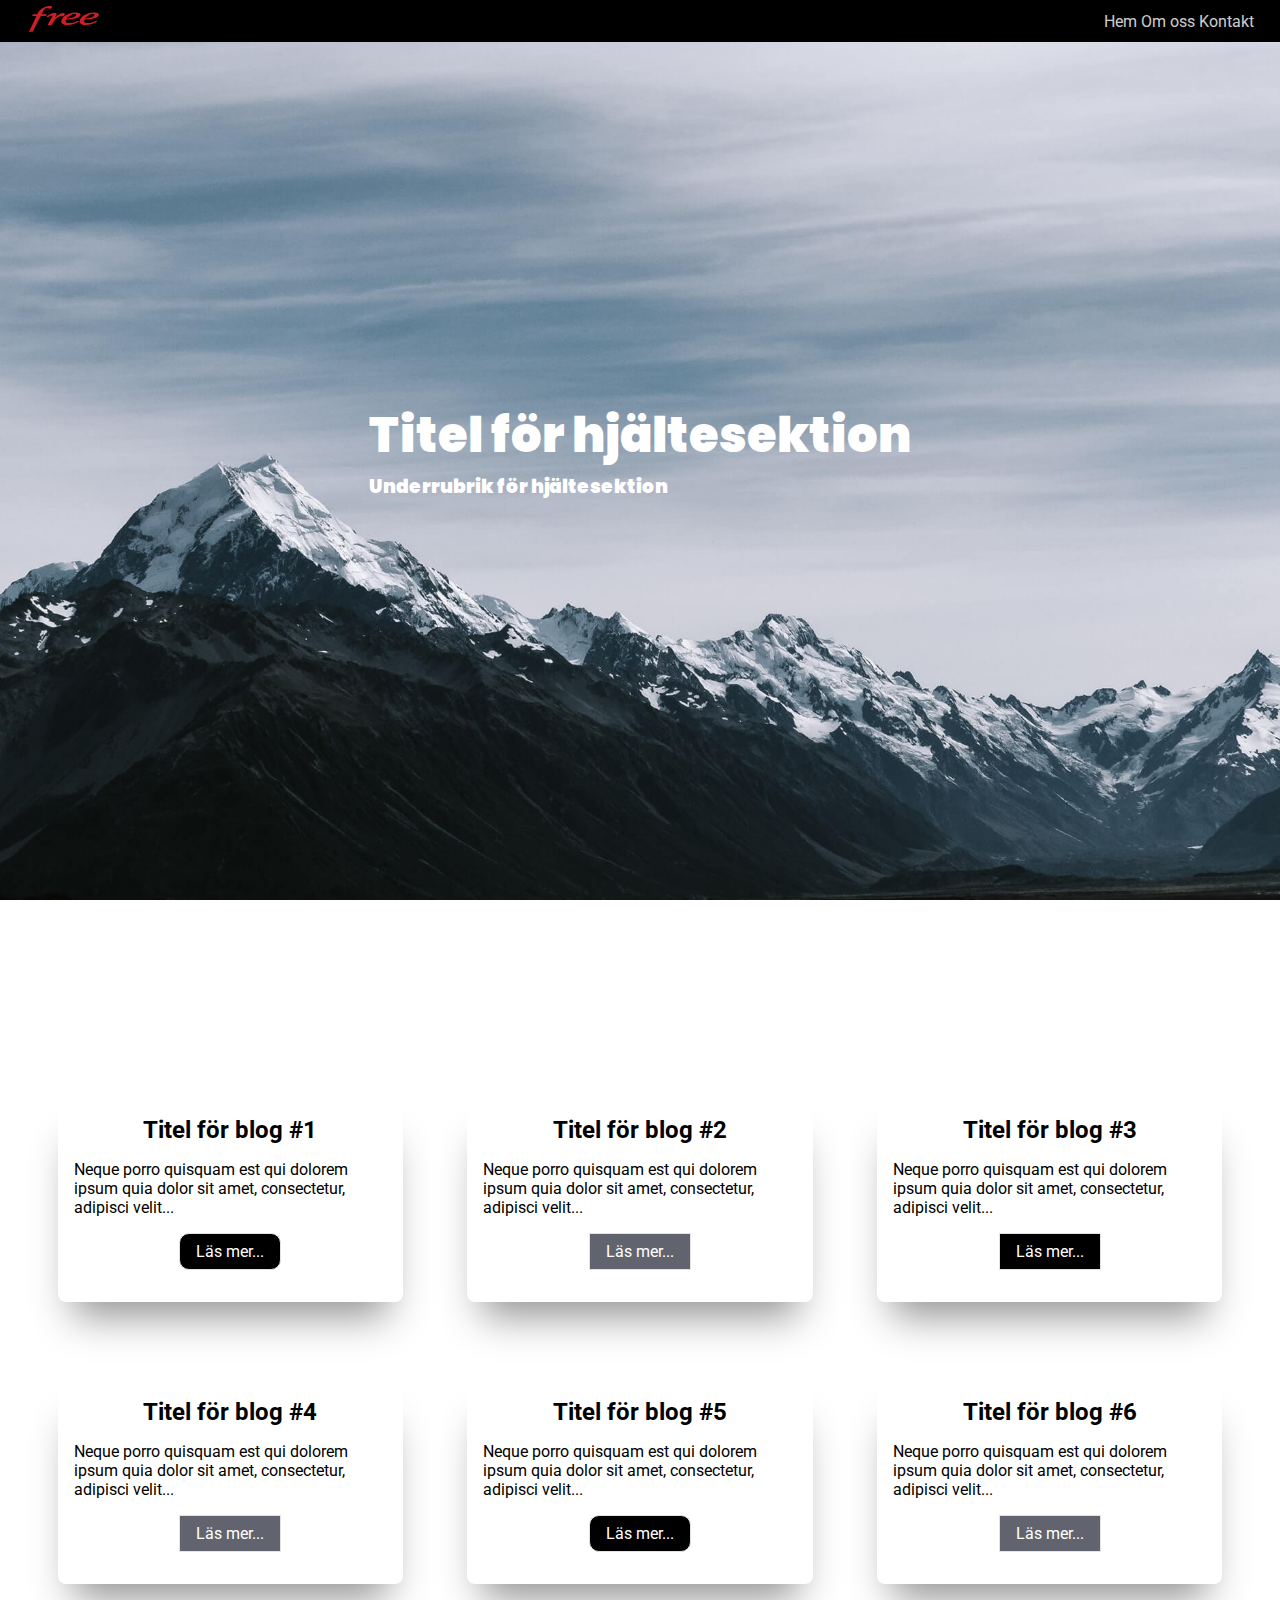
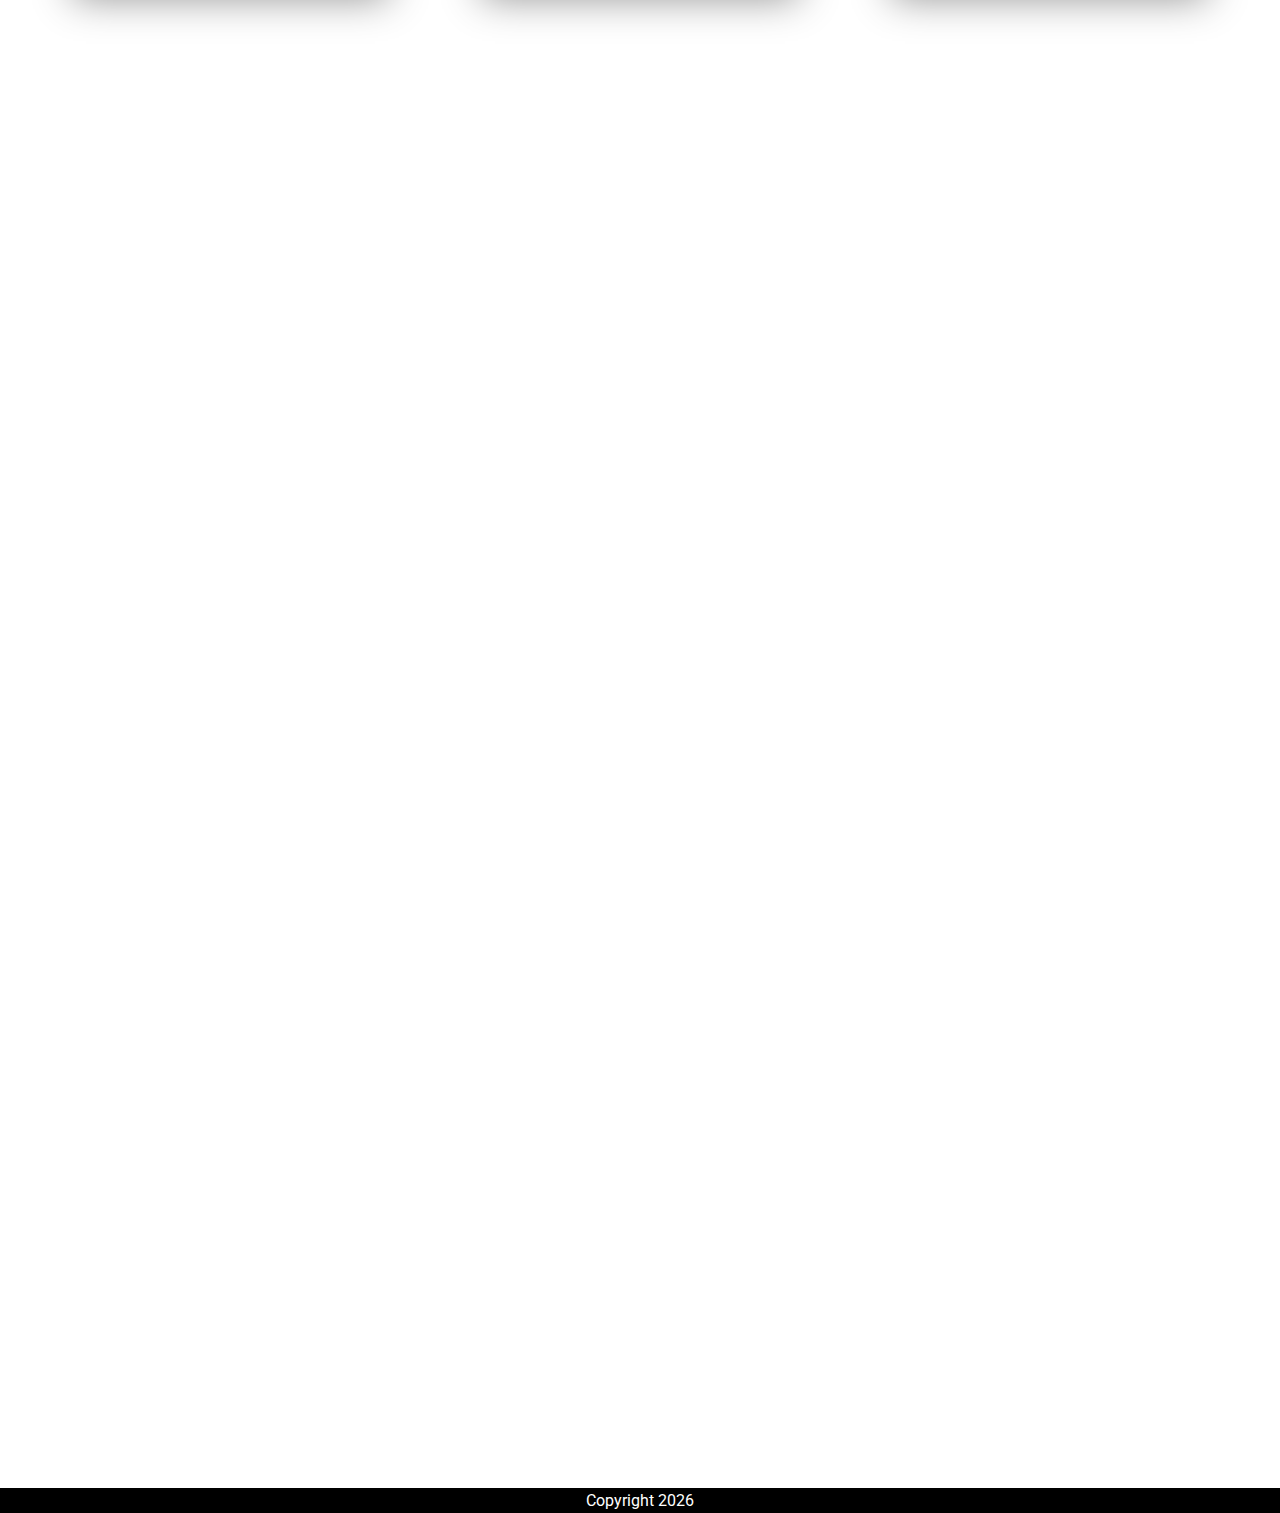
<file: index.html>
<!DOCTYPE html>
<html lang="en">

<head>
  <meta charset="UTF-8">
  <meta http-equiv="X-UA-Compatible" content="IE=edge">
  <meta name="viewport" content="width=device-width, initial-scale=1.0">
  <link rel="stylesheet" href="./assets/css/main.css">
  <link rel="icon" href="./assets/img/logo.svg">
  <script src="./assets/js/main.js" defer></script>
  <title>Demo page</title>
</head>

<body>
  <header>
    <nav>
      <div class="logo">
        <picture>
          <img src="./assets/img/logo.svg" alt="företags logotyp">
        </picture>
      </div>
      <ul>
        <li>
          <a href="#">Hem</a>
          <a href="#">Om oss</a>
          <a href="#">Kontakt</a>
        </li>
      </ul>
    </nav>
  </header>
  <main>
    <section class="hero parallax-container">
      <div class="content">
        <h1 class="title">
          Titel för hjältesektion
        </h1>
        <h3 class="subtitle">
          Underrubrik för hjältesektion
        </h3>
      </div>
    </section>

    <section class="blog-posts parallax-container">
      <div class="container">
        <article class="post post-1" data-type="left">
          <div class="post-img"></div>
          <h2>Titel för blog #1</h2>
          <p>Neque porro quisquam est qui dolorem ipsum quia dolor sit amet, consectetur, adipisci velit...
          </p>
          <a href="#" class="btn btn-round">Läs mer...</a>
        </article>
        <article class="post post-2" data-type="right">
          <div class="post-img"></div>
          <h2>Titel för blog #2</h2>
          <p>Neque porro quisquam est qui dolorem ipsum quia dolor sit amet, consectetur, adipisci velit...
          </p>
          <a href="#" class="btn btn-square">Läs mer...</a>
        </article>
        <article class="post post-3" data-type="left">
          <div class="post-img"></div>
          <h2>Titel för blog #3</h2>
          <p>Neque porro quisquam est qui dolorem ipsum quia dolor sit amet, consectetur, adipisci velit...
          </p>
          <a href="#" class="btn">Läs mer...</a>
        </article>
        <article class="post post-4" data-type="right">
          <div class="post-img"></div>
          <h2>Titel för blog #4</h2>
          <p>Neque porro quisquam est qui dolorem ipsum quia dolor sit amet, consectetur, adipisci velit...
          </p>
          <a href="#" class="btn btn-square">Läs mer...</a>
        </article>
        <article class="post post-5" data-type="left">
          <div class="post-img"></div>
          <h2>Titel för blog #5</h2>
          <p>Neque porro quisquam est qui dolorem ipsum quia dolor sit amet, consectetur, adipisci velit...
          </p>
          <a href="#" class="btn btn-round">Läs mer...</a>
        </article>
        <article class="post post-6" data-type="right">
          <div class="post-img"></div>
          <h2>Titel för blog #6</h2>
          <p>Neque porro quisquam est qui dolorem ipsum quia dolor sit amet, consectetur, adipisci velit...
          </p>
          <a href="#" class="btn btn-square">Läs mer...</a>
        </article>
      </div>
    </section>
    <section class="mosaic parallax-container">
      <div class="box box-1">
        <picture>
          <img src="./assets/img/random/bg1.jpg" loading="lazy" alt="måfo image">
        </picture>
      </div>
      <div class="box box-2">
        <picture>
          <img src="./assets/img/random/bg2.jpg" loading="lazy" alt="måfo image">
        </picture>
      </div>
      <div class="box box-3">
        <picture>
          <img src="./assets/img/random/bg3.jpg" loading="lazy" alt="måfo image">
        </picture>
      </div>
      <div class="box box-4">
        <picture>
          <img src="./assets/img/random/bg4.jpg" loading="lazy" alt="måfo image">
        </picture>
      </div>
      <div class="box box-5">
        <picture>
          <img src="./assets/img/random/bg5.jpg" loading="lazy" alt="måfo image">
        </picture>
      </div>
    </section>
  </main>
  <footer>
    <div class="copyright">
      Copyright <span id="date"></span>
    </div>
  </footer>
</body>

</html>
</file>
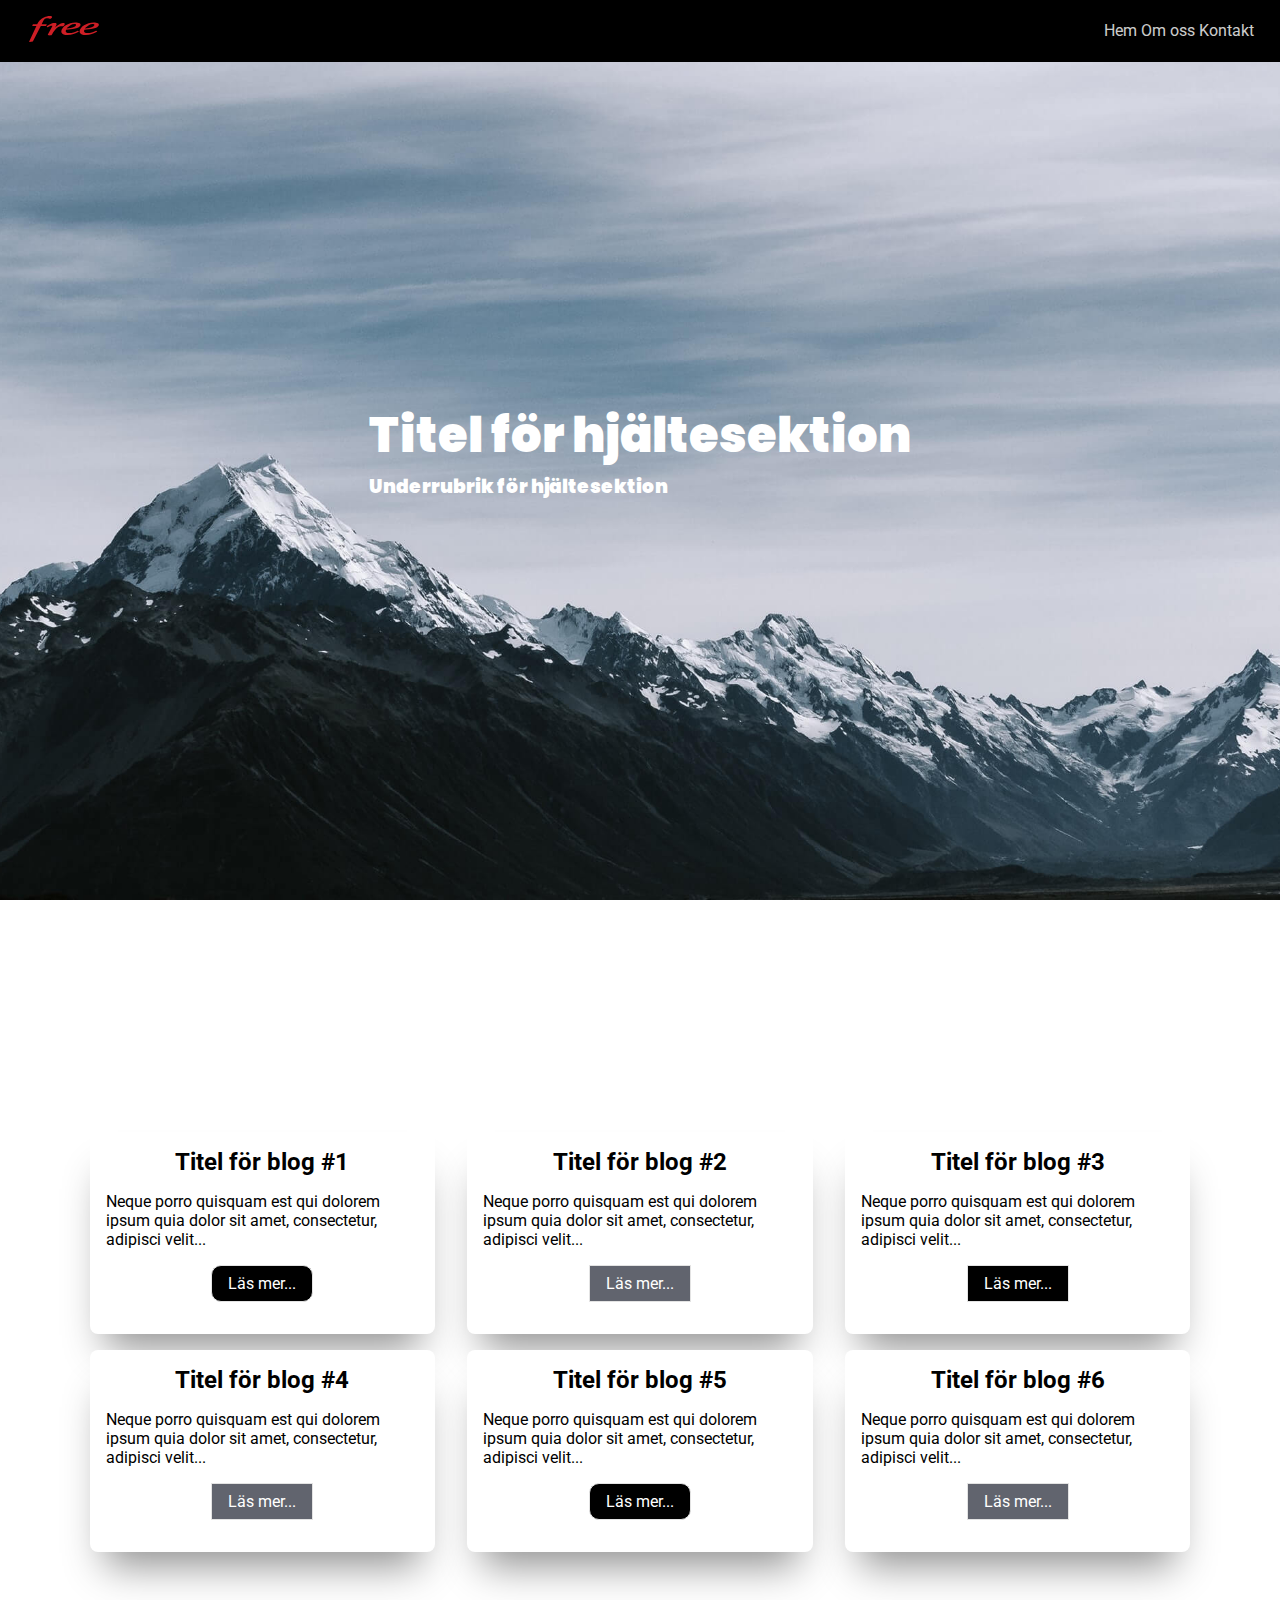
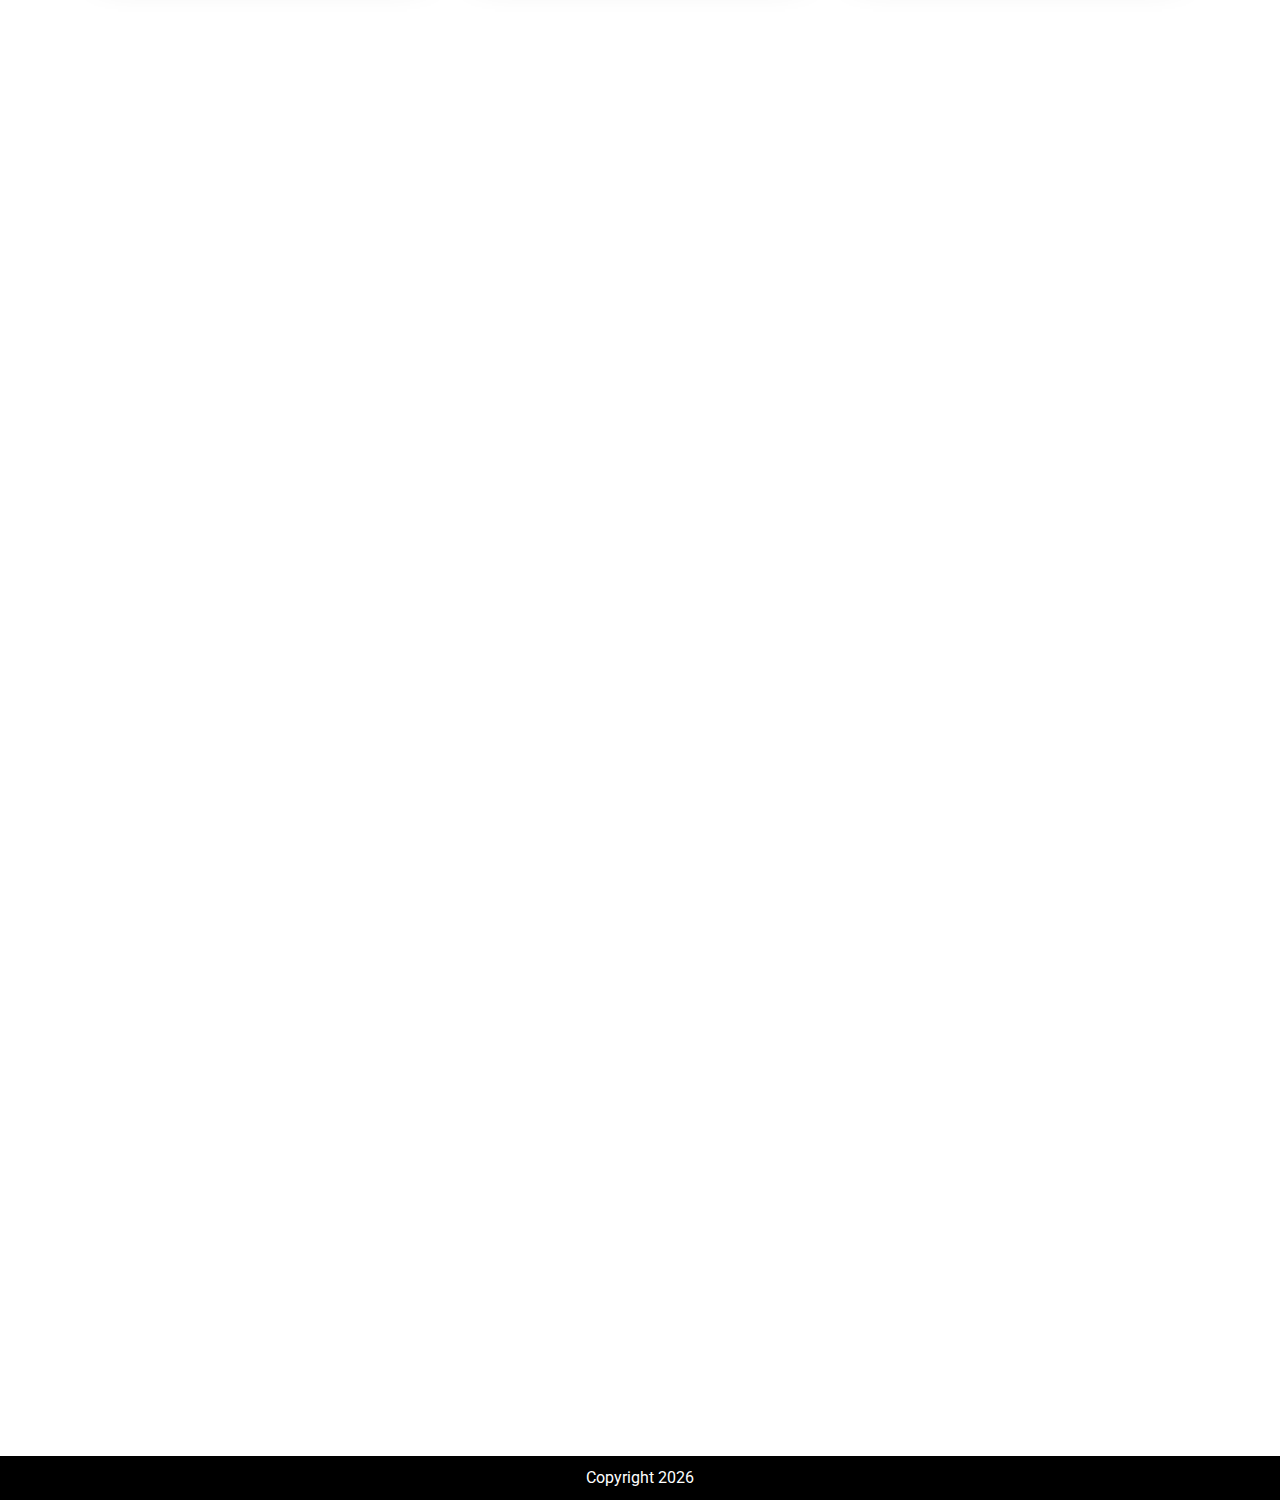
<file: html-css/demo/index.html>
<!DOCTYPE html>
<html lang="sv">

<head>
	<meta charset="UTF-8">
	<meta http-equiv="X-UA-Compatible" content="IE=edge">
	<meta name="viewport" content="width=device-width, initial-scale=1.0">
	<link rel="stylesheet" href="./assets/css/main.css">
	<link rel="icon" href="./assets/img/logo.svg">
	<script src="./assets/js/main.js" defer></script>
	<title>Demo page</title>
</head>

<body>
	<header>
		<nav>
			<div class="logo">
				<picture>
					<img src="./assets/img/logo.svg" alt="företags logotyp">
				</picture>
			</div>
			<ul>
				<li>
					<a href="#">Hem</a>
					<a href="#">Om oss</a>
					<a href="#">Kontakt</a>
				</li>
			</ul>
		</nav>
	</header>
	<main>
		<section class="hero parallax-container">
			<div class="content">
				<h1 class="title">
					Titel för hjältesektion
				</h1>
				<h3 class="subtitle">
					Underrubrik för hjältesektion
				</h3>
			</div>
		</section>

		<section class="blog-posts parallax-container">
			<div class="container">
				<article class="post post-1" data-type="left">
					<div class="post-img"></div>
					<h2>Titel för blog #1</h2>
					<p>Neque porro quisquam est qui dolorem ipsum quia dolor sit amet, consectetur, adipisci velit...
					</p>
					<a href="#" class="btn btn-round">Läs mer...</a>
				</article>
				<article class="post post-2" data-type="right">
					<div class="post-img"></div>
					<h2>Titel för blog #2</h2>
					<p>Neque porro quisquam est qui dolorem ipsum quia dolor sit amet, consectetur, adipisci velit...
					</p>
					<a href="#" class="btn btn-square">Läs mer...</a>
				</article>
				<article class="post post-3" data-type="left">
					<div class="post-img"></div>
					<h2>Titel för blog #3</h2>
					<p>Neque porro quisquam est qui dolorem ipsum quia dolor sit amet, consectetur, adipisci velit...
					</p>
					<a href="#" class="btn">Läs mer...</a>
				</article>
				<article class="post post-4" data-type="right">
					<div class="post-img"></div>
					<h2>Titel för blog #4</h2>
					<p>Neque porro quisquam est qui dolorem ipsum quia dolor sit amet, consectetur, adipisci velit...
					</p>
					<a href="#" class="btn btn-square">Läs mer...</a>
				</article>
				<article class="post post-5" data-type="left">
					<div class="post-img"></div>
					<h2>Titel för blog #5</h2>
					<p>Neque porro quisquam est qui dolorem ipsum quia dolor sit amet, consectetur, adipisci velit...
					</p>
					<a href="#" class="btn btn-round">Läs mer...</a>
				</article>
				<article class="post post-6" data-type="right">
					<div class="post-img"></div>
					<h2>Titel för blog #6</h2>
					<p>Neque porro quisquam est qui dolorem ipsum quia dolor sit amet, consectetur, adipisci velit...
					</p>
					<a href="#" class="btn btn-square">Läs mer...</a>
				</article>
			</div>
		</section>
		<section class="mosaic parallax-container">
			<div class="box box-1">
				<picture>
					<img src="./assets/img/random/bg1.jpg" loading="lazy" alt="måfo image">
				</picture>
			</div>
			<div class="box box-2">
				<picture>
					<img src="./assets/img/random/bg2.jpg" loading="lazy" alt="måfo image">
				</picture>
			</div>
			<div class="box box-3">
				<picture>
					<img src="./assets/img/random/bg3.jpg" loading="lazy" alt="måfo image">
				</picture>
			</div>
			<div class="box box-4">
				<picture>
					<img src="./assets/img/random/bg4.jpg" loading="lazy" alt="måfo image">
				</picture>
			</div>
			<div class="box box-5">
				<picture>
					<img src="./assets/img/random/bg5.jpg" loading="lazy" alt="måfo image">
				</picture>
			</div>
		</section>
	</main>
	<footer>
		<div class="copyright">
			Copyright <span id="date"></span>
		</div>
	</footer>
</body>

</html>
</file>
<file: assets/css/main.css>
@import url('https://fonts.googleapis.com/css2?family=Roboto:wght@100;400;900&display=swap');
@import url('https://fonts.googleapis.com/css2?family=Poppins:wght@400;700;900&display=swap');

*, *:before, *:after {
	padding: 0;
	margin: 0;
	box-sizing: border-box;
}

:not(svg, img, picture):empty {
	display: none;
}

:root {
	--default-text: 'Roboto', sans-serif;
	--h1: 2rem;
	--h2: 1.5rem;
	--h3: 1rem;
	--p: 1rem;
	--color-grey: #61646E;
	--color-black: #000000;
	--border-color: #e3e3e3;
	--color-white: #FFFFFF;
	--parallax-color:  --color: rgb(63 63 63);
}

html, body {
	height: 100%;
	width: 100%;
	min-width: 280px;
}

html {
	scroll-behavior: smooth;
}

body {
	font-family: var(--default-text);
}

picture,
img {
	width: 100%;
	height: auto;
}

.container, 
.content {
	min-height: 100vh;
	width: 90%;
	display: grid;
	flex-direction: column;
	align-items: center;
	justify-content: center;
	align-content: center;
}

a {
	text-decoration: none;
	color: var(--color-white);
}

ul {
	list-style: none;
	opacity: 80%;
}

.btn {
	background-color: var(--color-black);
	padding: 0.5rem 1rem;
	border: 0.0625rem solid var(--border-color);
}

.btn.btn-square {
	background-color: var(--color-grey);
	border: 0.0625rem solid var(--border-color);
}

.btn.btn.btn-round {
	background-color: var(--color-black);
	transition: 250ms;
	border-radius: 0.625rem;
}

.btn.btn-round:hover {
	border-radius: 0;
}

section.mosaic {
	padding: 10% 5%;
	display: grid;
	grid-template-columns: 1fr;
	grid-template-rows: auto;
	gap: 2rem;
}

.box {
	opacity: 0;
	transition: 250ms;
}

.box.lazy-load {
	opacity: 1;
}

.parallax-container {
	display: flex;
	flex-direction: column;
	align-items: center;
	background-attachment: fixed;
	background-image: url('../img/parallax.jpg');

	background-position: center;
	background-size: cover;
	color: var(--parallax-color);
}

.logo > picture > img {
	height: 2rem;
}

header {
	position: fixed;
	overflow: hidden;
	width: 100vw;
}

header, 
footer {
	background-color: var(--color-black);
	color: var(--color-white);
	padding: 0.2rem 6%;
}

nav {
	display: flex;
	flex-flow: row wrap;
	align-content: space-between;
	align-items: center;
	justify-content: center;
	justify-content: space-between;
}

h1, h3 {
	color: var(--color-white);
	font-family: "Poppins", sans-serif;
	font-weight: 900;
}

h1 {
	font-size: 2.5rem;
}

.box img, 
.post {
	box-shadow: 0 29px 38px -15px rgb(0 0 0 / 43%);
}
.post {
	display: flex;
	flex-direction: column;
	align-items: center;
	justify-content: space-around;
	border-radius: 0.5rem;
	background-color: var(--color-white);
	padding: 1rem;
}

.box img {
	width: 100%;
	border-radius: 0.3em;
	background-position: center;
	background-size: cover;
	border: 1rem solid var(--color-white);
}

.blog-posts .container * {
	margin-bottom: 1rem;
}

footer {
	display: flex;
	flex-flow: column;
	align-content: center;
	align-items: center;
	justify-content: center;
}


@media(min-width: 640px) {
	.container, 
	section.mosaic {
		grid-template-columns: repeat(2, 50%);
		gap: 2rem;

	}

	h1 {
		font-size: 3rem;
	}

	header,
	footer {
		padding: 0.2rem 4%;
	}
}


@media(min-width: 1024px) {
	.container,
	section.mosaic {
		grid-template-columns: repeat(3, 30%);
		gap: 4rem;
	}

	header,
	footer {
		padding: 0.2rem 2%;
	}
}
</file>
<file: html-css/demo/assets/css/main.css>
@import url('https://fonts.googleapis.com/css2?family=Roboto:wght@100;400;900&display=swap');
@import url('https://fonts.googleapis.com/css2?family=Poppins:wght@400;700;900&display=swap');

*, *:before, *:after {
	padding: 0;
	margin: 0;
	box-sizing: border-box;
}

:not(svg, img, picture):empty {
	display: none;
}

:root {
	--default-text: 'Roboto', sans-serif;
	--h1: 2rem;
	--h2: 1.5rem;
	--h3: 1rem;
	--p: 1rem;
	--color-grey: #61646E;
	--color-black: #000000;
	--border-color: #e3e3e3;
	--color-white: #FFFFFF;
	--parallax-color:  --color: rgb(63 63 63);
}

html, body {
	height: 100%;
	width: 100%;
	min-width: 280px;
}

html {
	scroll-behavior: smooth;
}

body {
	font-family: var(--default-text);
}

picture,
img {
	width: 100%;
	height: auto;
}

.container, 
.content {
	min-height: 100vh;
	width: 90%;
	display: grid;
	flex-direction: column;
	align-items: center;
	justify-content: center;
	align-content: center;
}

a {
	text-decoration: none;
	color: var(--color-white);
}

ul {
	list-style: none;
	opacity: 80%;
}

.btn {
	background-color: var(--color-black);
	padding: 0.5rem 1rem;
	border: 0.0625rem solid var(--border-color);
}

.btn.btn-square {
	background-color: var(--color-grey);
	border: 0.0625rem solid var(--border-color);
}

.btn.btn.btn-round {
	background-color: var(--color-black);
	transition: 250ms;
	border-radius: 0.625rem;
}

.btn.btn-round:hover {
	border-radius: 0;
}

section.mosaic {
	padding: 10% 5%;
	display: grid;
	grid-template-columns: 1fr;
	grid-template-rows: auto;
	row-gap: 2rem;
}

.box {
	opacity: 0;
	transition: 250ms;
}

.box.lazy-load {
	opacity: 1;
}

.parallax-container {
	display: flex;
	flex-direction: column;
	align-items: center;
	background-attachment: fixed;
	background-image: url('../img/parallax.jpg');

	background-position: center;
	background-size: cover;
	color: var(--parallax-color);
}

.logo > picture > img {
	height: 2rem;
}

header {
	position: fixed;
	overflow: hidden;
	width: 100vw;
}

header, 
footer {
	background-color: var(--color-black);
	color: var(--color-white);
	padding: 0.8rem 0;
}

nav {
	display: flex;
	flex-flow: row wrap;
	align-content: space-between;
	align-items: center;
	justify-content: center;
	justify-content: space-between;
	padding: 0 2%;
}

h1, h3 {
	color: var(--color-white);
	font-family: "Poppins", sans-serif;
	font-weight: 900;
}

h1 {
	font-size: 2.5rem;
}

.box img, 
.post {
	box-shadow: 0 29px 38px -15px rgb(0 0 0 / 43%);
}
.post {
	display: flex;
	flex-direction: column;
	align-items: center;
	justify-content: space-around;
	border-radius: 0.5rem;
	background-color: var(--color-white);
	padding: 1rem;
}

.box img {
	width: 100%;
	border-radius: 0.3em;
	background-position: center;
	background-size: cover;
	border: 1rem solid var(--color-white);
}

.blog-posts .container * {
	margin-bottom: 1rem;
}

footer {
	display: flex;
	flex-flow: column;
	align-content: center;
	align-items: center;
	justify-content: center;
}


@media(min-width: 640px) {
	.container, 
	section.mosaic {
		grid-template-columns: repeat(2, 50%);
		column-gap: 2rem;
	}

	h1 {
		font-size: 3rem;
	}
}


@media(min-width: 1024px) {
	.container,
	section.mosaic {
		grid-template-columns: repeat(3, 30%);
	}
}
</file>
